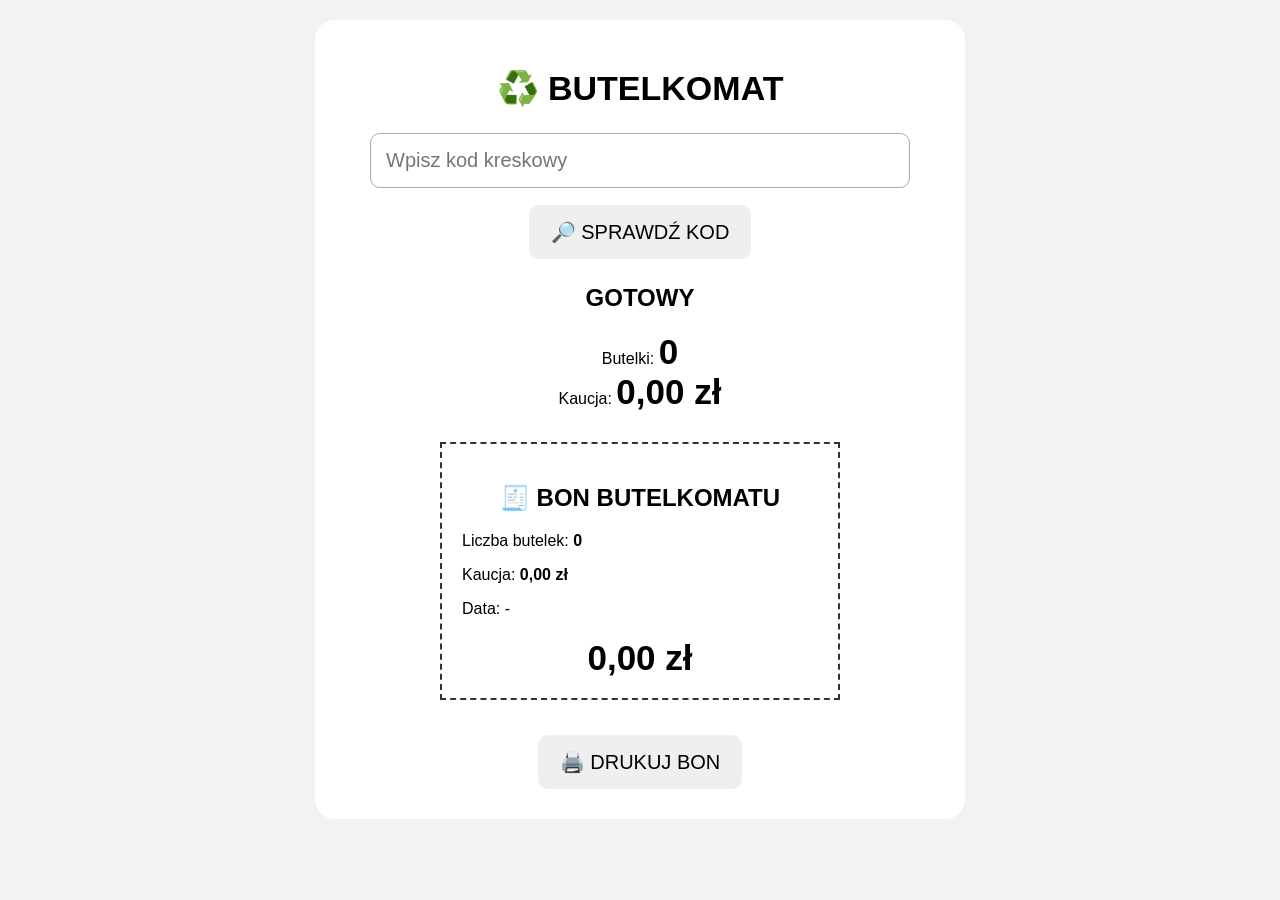
<file: index.html>
<!DOCTYPE html>
<html lang="pl">
<head>
  <meta charset="UTF-8">
  <meta name="viewport" content="width=device-width, initial-scale=1.0">

  <title>Butelkomat</title>

  <style>

    body {
      margin: 0;
      padding: 20px;
      font-family: Arial, sans-serif;
      background: #f2f2f2;
      text-align: center;
    }

    h1 {
      font-size: 34px;
      margin-bottom: 25px;
    }

    .box {
      max-width: 600px;
      margin: auto;
      background: white;
      padding: 25px;
      border-radius: 20px;
    }

    input {
      width: 90%;
      padding: 15px;
      font-size: 20px;
      border-radius: 10px;
      border: 1px solid #aaa;
      margin-bottom: 12px;
      box-sizing: border-box;
    }

    button {
      padding: 15px 22px;
      font-size: 20px;
      border: none;
      border-radius: 10px;
      cursor: pointer;
      margin: 5px;
    }

    #status {
      margin: 20px 0;
      font-size: 24px;
      font-weight: bold;
    }

    #count {
      font-size: 35px;
      font-weight: bold;
    }

    #money {
      font-size: 35px;
      font-weight: bold;
    }

    /* =========================
       BON
       ========================= */

    #receipt {
      display: block;
      margin: 30px auto;
      padding: 20px;
      max-width: 400px;
      background: white;
      border: 2px dashed #333;
      text-align: left;
      box-sizing: border-box;
    }

    #receipt h2 {
      text-align: center;
    }

    #receiptTotalBig {
      text-align: center;
      font-size: 35px;
      font-weight: bold;
      margin-top: 20px;
    }


    /* =========================
       DRUKOWANIE
       ========================= */

    @media print {

      body {
        background: white !important;
        margin: 0 !important;
        padding: 0 !important;
        visibility: hidden !important;
      }

      #receipt {
        visibility: visible !important;
        position: absolute !important;
        left: 0 !important;
        top: 0 !important;
        width: 100% !important;
        max-width: none !important;
        margin: 0 !important;
        padding: 15px !important;
        border: none !important;
      }

      #receipt * {
        visibility: visible !important;
      }
    }

  </style>
</head>


<body>

  <div class="box">

    <h1>♻️ BUTELKOMAT</h1>

    <input
      id="code"
      type="text"
      inputmode="numeric"
      placeholder="Wpisz kod kreskowy"
    >

    <br>

    <button onclick="scan()">
      🔎 SPRAWDŹ KOD
    </button>

    <div id="status">
      GOTOWY
    </div>

    <div>
      Butelki:
      <span id="count">0</span>
    </div>

    <div>
      Kaucja:
      <span id="money">0,00 zł</span>
    </div>


    <!-- BON -->

    <div id="receipt">

      <h2>🧾 BON BUTELKOMATU</h2>

      <p>
        Liczba butelek:
        <strong id="receiptCount">0</strong>
      </p>

      <p>
        Kaucja:
        <strong id="receiptTotal">0,00 zł</strong>
      </p>

      <p>
        Data:
        <span id="receiptDate">-</span>
      </p>

      <div id="receiptTotalBig">
        0,00 zł
      </div>

    </div>


    <button onclick="drukujBon()">
      🖨️ DRUKUJ BON
    </button>

  </div>


  <script src="script.js"></script>
  
  
  <script type=module">
</body>
</html>
</file>
